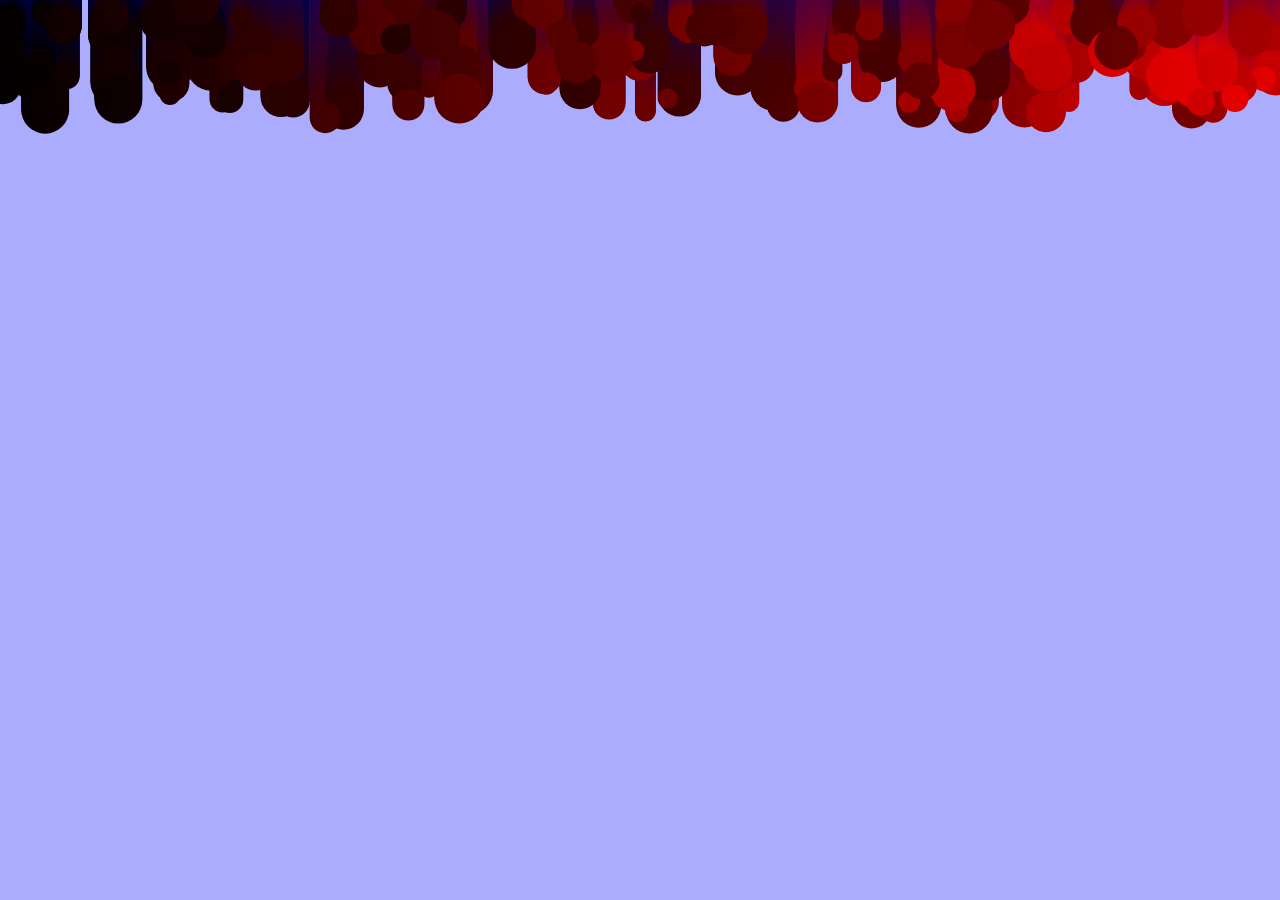
<file: lesson4/index.html>
<!DOCTYPE html>
<html>
<title>Creative Coding Yea!</title>
<head>
    <meta charset="utf-8">
<!-- <script src='http://connect.soundcloud.com/sdk.js'></script> -->
<script language="javascript" src="libraries/creative_coding.js"></script>
<script language="javascript" src="libraries/canvas.js"></script>


<!-- <link rel="stylesheet" href="css/reset.css" type="text/css" media="screen" />
<link rel="stylesheet" href="css/style.css" type="text/css" media="screen" /> -->
<!-- <link rel="stylesheet" href="css/audio.css" type="text/css" media="screen" /> -->

</head>
<body>

<script type="text/javascript">

var ctx = createCanvas("canvasuno");
var max_balls  = 400;
var balls = [];
//ctx.fillStyle = gradiented(0,0,w,100,rgb(0,0, randomInt(100,255)), rgb(randomInt(100,255),0,0))

// push a ball and it's values into the array
//for (var i = 0; i < number_of_balls; i++) {
for (var i = 0; i < randomInt(30,5000); i++) {
  addBall();
}

function addBall() {
  var ball = { //building the ball into an object
    size : randomInt(20,50),
    x : random(w),
    y : random(-20,0),
    speed_x : 0,
    speed_y : random(0.5,3),
    colour: gradiented(0,200,w,0,rgb(0,0,0), rgb(randomInt(100,255),0,0))
  } // now the balls variables are axessible through ball.  (dot syntax)
  balls.push(ball);
  //if (balls.length > randomInt(30,5000)) balls.splice(0,1);
  //console.log(balls[2]);
}

function draw() {
  ctx.background(0,0,255,0.01);
  moveBall();
  drawBall();
} // end draw

function moveBall() {
  for (var i = 0; i < balls.length; i++) {
    var b = balls[i];
    b.x = b.x + b.speed_x;
    b.y = b.y + b.speed_y;
    //var min = 500;
    // if ball goes over bottom reset it
       if (b.y > h) {
          resetBall(b);
       }
  } // end of for loop that goes through the array length and for each ball in an
    //index it animates the bounce

} // end moveBall
function resetBall(_b) {
  _b.y = random(-100,0);
  _b.colour = gradiented(0,200,w,0,rgb(255,randomInt(100,255),randomInt(100,255)), rgb(randomInt(100,255),0,0));
}

function drawBall() {
  for (var i = 0; i < balls.length; i++) {
    var b = balls[i];
    ctx.fillStyle = b.colour;
    ctx.fillEllipse(b.x, b.y, b.size, b.size);
  } // draws all the balls to the screen
} // end drawBall


  </script>

<!-- <script language="javascript" src="js/soundcloud.js"></script> -->
</body>
</html>
</file>
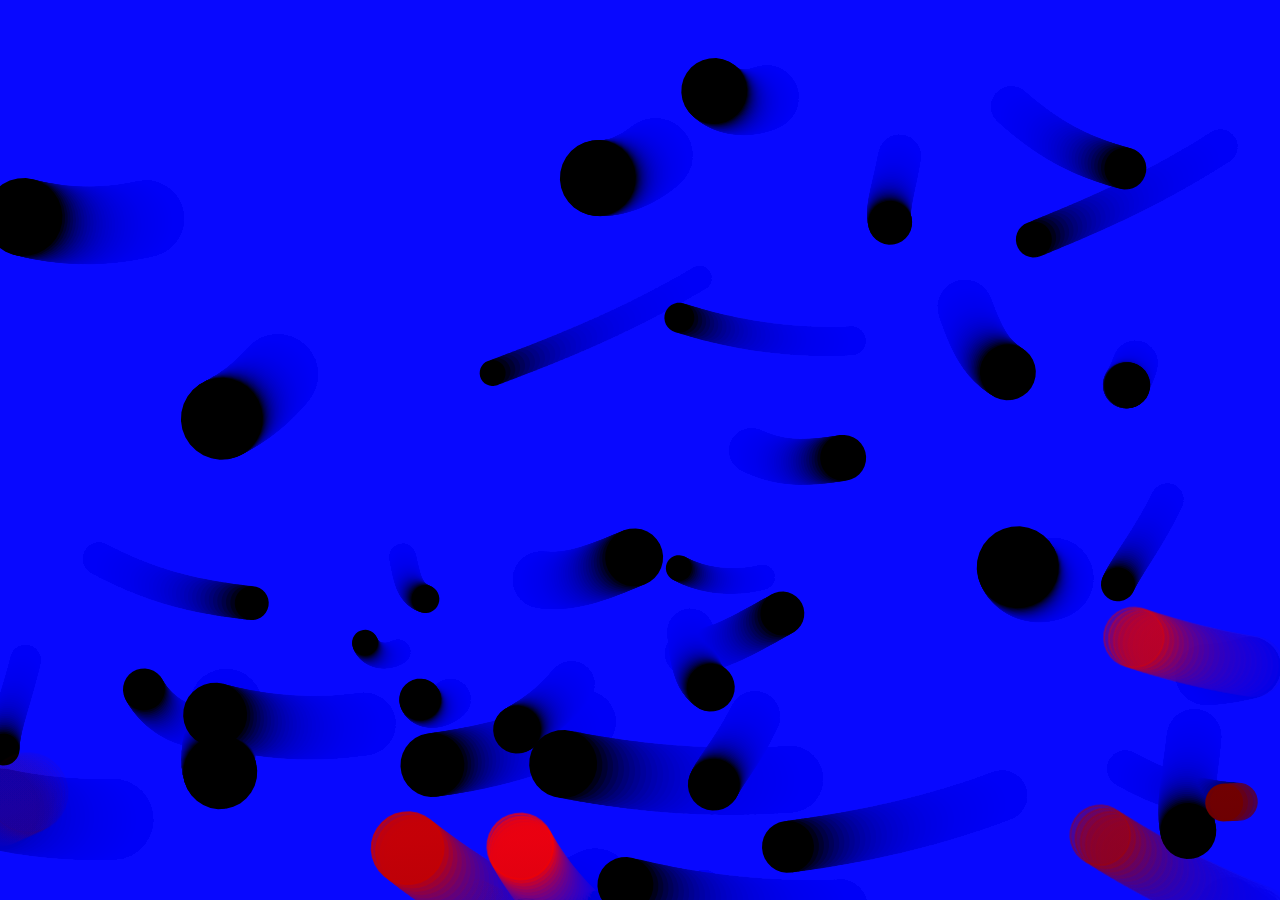
<file: lesson5/index.html>
<!DOCTYPE html>
<html>
<title>Creative Coding Yea!</title>
<head>
    <meta charset="utf-8">
<!-- <script src='http://connect.soundcloud.com/sdk.js'></script> -->
<script language="javascript" src="libraries/creative_coding.js"></script>
<script language="javascript" src="libraries/canvas.js"></script>


<!-- <link rel="stylesheet" href="css/reset.css" type="text/css" media="screen" />
<link rel="stylesheet" href="css/style.css" type="text/css" media="screen" /> -->
<!-- <link rel="stylesheet" href="css/audio.css" type="text/css" media="screen" /> -->

</head>
<body>

<script type="text/javascript">

var ctx = createCanvas("canvasuno");
var max_balls  = 100;
var balls = [];
ctx.lineWidth = 2;
var varto = "white";

//ctx.fillStyle = gradiented(0,0,w,100,rgb(0,0, randomInt(100,255)), rgb(randomInt(100,255),0,0))

// push a ball and it's values into the array
//for (var i = 0; i < number_of_balls; i++) {
for (var i = 0; i < randomInt(20,400); i++) {
  addBall();
}

function addBall() {
  var ball = { //building the ball into an object
    size : randomInt(12,40),
    x : random(w),
    y : random(h),
    speed_x : random(-5, 5),
    speed_y : random(-0.5,3),
    colour: "black",
    rotation : random(1,1.5)
  } // now the balls variables are axessible through ball.  (dot syntax)
  balls.push(ball);
  if (balls.length > randomInt(30,500)) balls.splice(0,1);
  //console.log(balls[2]);
}

function draw() {
  ctx.background(0,0,255,0.1);
  moveBall();
  drawBall();
} // end draw

function moveBall() {
  for (var i = 0; i < balls.length; i++) {
    var b = balls[i];
    b.x = b.x + b.speed_x;
    b.y = b.y + b.speed_y;
    b.rotation += 2;
    //var min = 500;

    if (bounce(b.x, 0, w, b.size)) {
      b.speed_x *=-1;
      b.colour = gradiented(0,0,w,100,rgba(randomInt(100,255), 0, 0, random(0,1)), rgba(randomInt(0,100), 0, 0, random(0,1)) );
      whatif();
    }

    // if ball goes over bottom reset it
    if (bounce(b.y, 0 ,h, b.size)) {
      b.speed_y *=-1;
      b.colour = gradiented(0,0,w,100,rgba(randomInt(100,255), 0, 0, random(0,1)), rgba(randomInt(0,100), 0, 0, random(0,1)) );
        whatif();
    }

  } // end of for loop that goes through the array length and for each ball in an
    //index it animates the bounce

} // end moveBall
function whatif(){
    var rand = randomInt(0,255);
    if (rand <= 175){
      return varto = rgb(255, 255, 255)
    } else {
      return varto = gradiented(0,0,w,100,rgba(randomInt(100,255), 0, 0, random(0,1)), rgba(randomInt(0,100), 0, 0, random(0,1)) )
    }
console.log(varto)
}

function drawBall() {
  for (var i = 0; i < balls.length; i++) {
    var b = balls[i];

    ctx.fillStyle = b.colour;
    ctx.save(); // save the current state of the canvas
    ctx.translate(b.x, b.y); // move the centrepoint to that of your object you want to rotate
    ctx.rotateDegrees(b.rotation); // rotate your object with ctx.rotate() or ctx.rotateDegrees()
    ctx.outlinedPolygon(+10, 36, 30, b.size, b.varto,  b.colour); // draw shapes
    ctx.restore(); //// restore to the original state of the canvas
  } // draws all the balls to the screen
} // end drawBall


  </script>

<!-- <script language="javascript" src="js/soundcloud.js"></script> -->
</body>
</html>
</file>
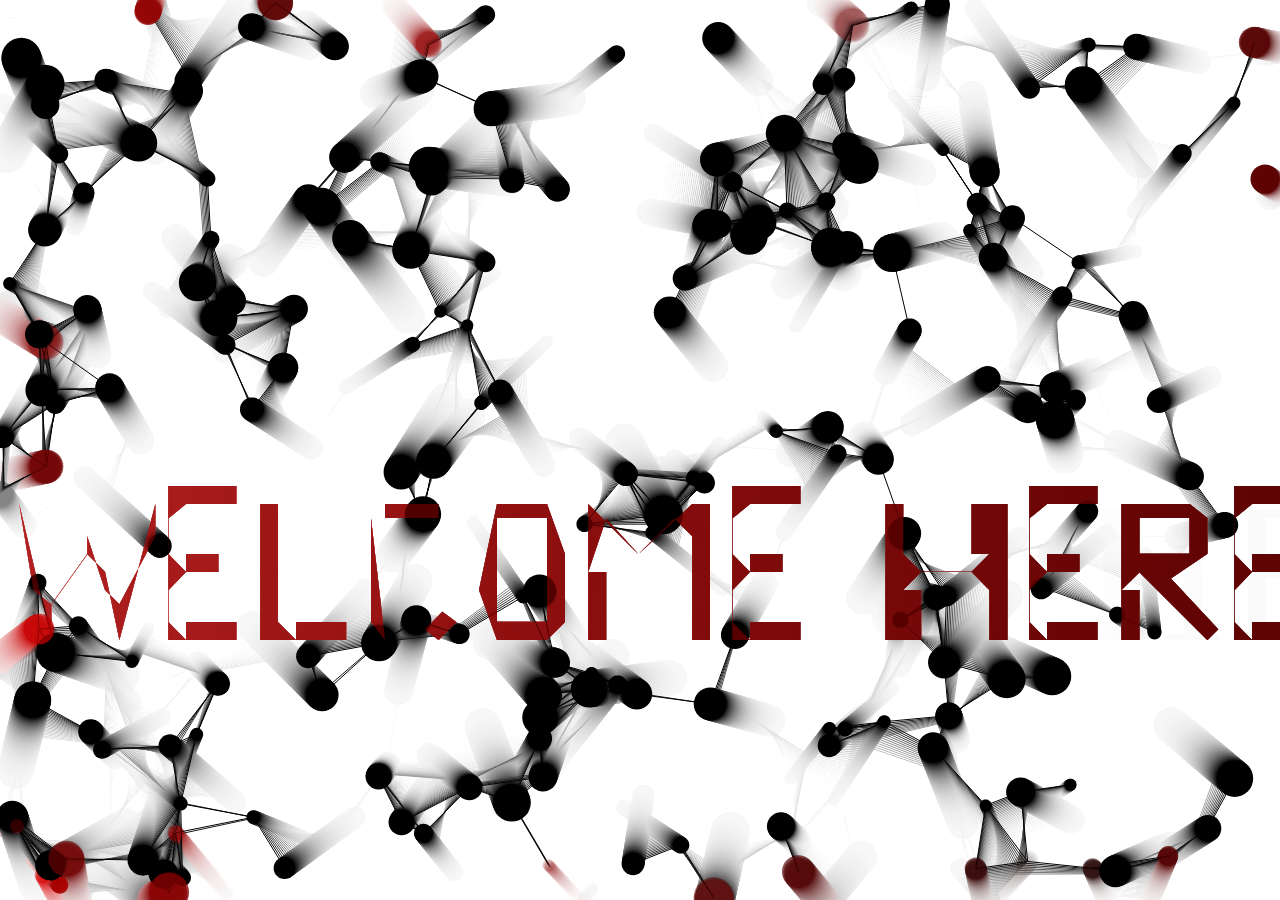
<file: lesson6/index.html>
<!DOCTYPE html>
<html>
<title>Creative Coding Yea!</title>
<head>
    <meta charset="utf-8">
<!-- <script src='http://connect.soundcloud.com/sdk.js'></script> -->
<script language="javascript" src="libraries/creative_coding.js"></script>
<script language="javascript" src="libraries/canvas.js"></script>


<link rel="stylesheet" href="style.css" type="text/css" media="screen" />
<!-- <link rel="stylesheet" href="css/style.css" type="text/css" media="screen" /> --> -->
<!-- <link rel="stylesheet" href="css/audio.css" type="text/css" media="screen" /> -->

</head>
<body>

<script type="text/javascript">

var ctx = createCanvas("canvasuno");
var max_balls  = 200;
var balls = [];
max_distance = 80;
ctx.lineWidth = 1;
var varto = "white";

//ctx.fillStyle = gradiented(0,0,w,100,rgb(0,0, randomInt(100,255)), rgb(randomInt(100,255),0,0))

// push a ball and it's values into the array
//for (var i = 0; i < number_of_balls; i++) {
for (var i = 0; i < max_balls; i++) {
  addBall();
}

function addBall() {
  var ball = { //building the ball into an object
    size : randomInt(12,40),
    x : random(w),
    y : random(h),
    speed_x : posNeg() * random (0.2, 2),
    speed_y : posNeg() * random (0.2, 2),
    colour: "black",
    //rotation : random(1,1.5)
    angle: i * 360/max_balls
  } // now the balls variables are axessible through ball.  (dot syntax)
  balls.push(ball);
  //if (balls.length > randomInt(30,500)) balls.splice(0,1);
  //console.log(balls[2]);
}

function draw() {
  ctx.background(255,0.1);
  moveBall();
  drawBall();
  ctx.font = "200px LUSTRazor";
  ctx.fillText("WELCOME HERE", 20, w/2);
} // end draw

function moveBall() {
  for (var i = 0; i < balls.length; i++) {
    var b = balls[i];
    b.x += b.speed_x;
    b.y += b.speed_y;
    //b.rotation += 2;
    //var min = 500;


    if (bounce(b.x, 0, w)) {
      b.speed_x *=-1;
      b.colour = gradiented(0,0,w,100,rgba(randomInt(100,255), 0, 0, random(0,1)), rgba(randomInt(0,100), 0, 0, random(0,1)) );
      whatif(i);
    }

    // if ball goes over bottom reset it
    if (bounce(b.y, 0 ,h)) {
      b.speed_y *=-1;
      b.colour = gradiented(0,0,w,100,rgba(randomInt(100,255), 0, 0, random(0,1)), rgba(randomInt(0,100), 0, 0, random(0,1)) );
        whatif(i);
    }

  } // end of for loop that goes through the array length and for each ball in an
    //index it animates the bounce

} // end moveBall

function drawConnections(_i) {
  for (var j = _i+1; j < balls.length; j++) {
     b1 = balls[_i];
     b2 = balls[j];
     if (dist(b1.x, b1.y, b2.x, b2.y) <= max_distance) {
       ctx.strokeStyle = randomColourTr;
       ctx.lineWidth = 1 - dist/max_distance;
       ctx.line(b1.x, b1.y, b2.x, b2.y);
     }
 }

}

function whatif(){
    var rand = randomInt(0,255);
    if (rand <= 175){
      return varto = rgb(255, 255, 255)
    } else {
      return varto = gradiented(0,0,w,100,rgba(randomInt(100,255), 0, 0, random(0,1)), rgba(randomInt(0,100), 0, 0, random(0,1)) )
    }
console.log(varto)
}

function drawBall() {
  for (var i = 0; i < balls.length; i++) {

    var b = balls[i];
    drawConnections(i);
    ctx.fillStyle = b.colour;
    ctx.fillEllipse(b.x, b.y, b.size)
    // ctx.save(); // save the current state of the canvas
    // ctx.translate(b.x, b.y); // move the centrepoint to that of your object you want to rotate
    // ctx.rotateDegrees(b.rotation); // rotate your object with ctx.rotate() or ctx.rotateDegrees()
    // ctx.outlinedPolygon(+10, 36, 30, b.size, b.varto,  b.colour); // draw shapes
    // ctx.restore(); //// restore to the original state of the canvas
  } // draws all the balls to the screen
} // end drawBall


  </script>

<!-- <script language="javascript" src="js/soundcloud.js"></script> -->
</body>
</html>
</file>
<file: lesson6/style.css>
@font-face {
    font-family: 'LUSTRazor';
    src: url('LUSTRazor.ttf');
}
</file>
